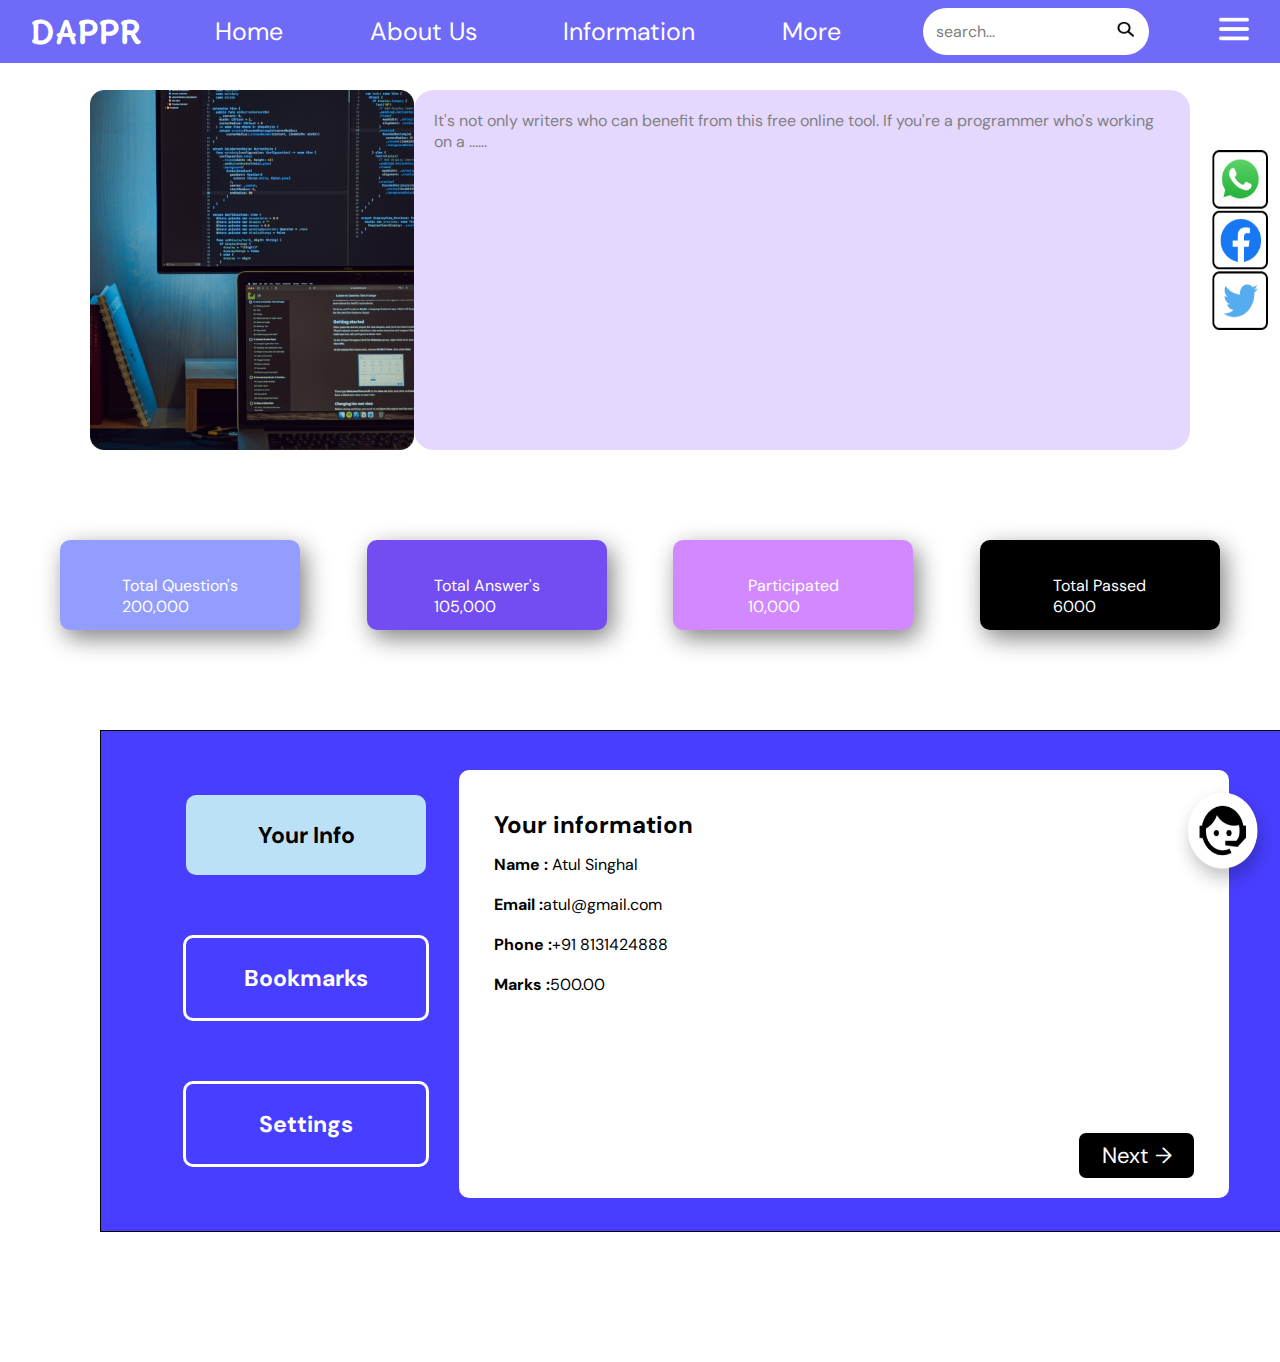
<file: Micro_Project-2/index.html>
<!DOCTYPE html>
<html lang="en">

<head>
    <meta charset="UTF-8">
    <meta name="viewport" content="width=device-width, initial-scale=1.0">
    <link rel="stylesheet" href="style.css">
    <link rel="preconnect" href="https://fonts.googleapis.com">
    <link rel="preconnect" href="https://fonts.gstatic.com" crossorigin>
    <link rel="preconnect" href="https://fonts.googleapis.com">
    <link rel="preconnect" href="https://fonts.gstatic.com" crossorigin>
    <link
        href="https://fonts.googleapis.com/css2?family=DM+Sans:ital,opsz,wght@0,9..40,100..1000;1,9..40,100..1000&display=swap"
        rel="stylesheet">
    <link href="https://fonts.googleapis.com/css2?family=Delius+Unicase:wght@400;700&display=swap" rel="stylesheet">
    <title>Dappr</title>
</head>

<body>
    <div class="container">
        <div id="social-media-img"><img src="./images/Frame 1.png" height="180px" width="60px"></div>
        <div class="Navbar">
    
            <ul id="navbar-list-items">
                <div id="navbar-Dappr">DAPPR</div>
                <li class="navbar-li-font" id="navbar-Home">Home</li>
                <li class="navbar-li-font" id="navbar-About-Us">About Us</li>
                <li class="navbar-li-font" id="navbar-Information">Information</li>
                <li class="navbar-li-font" id="navbar-More">More</li>
                <li id="navbar-search-bar">
                    <div>search...<img id="navbar-search-image" src="./images/search_icon.png" alt=""></div>
                </li>
                <div id="navbar-right-top-img"><img src="./images/more.png" alt="" height="30px" width="32px"></div>
            </ul>
        </div>

        <div class="Upper-div">
            <img src="./images/code-image.png" id="Upper-div-left-img">
            <div id="Upper-div-right-box">It's not only writers who can benefit from this free online tool. If you're a
                programmer who's working on a ......</div>
        </div>

        <div class="Middle-div">
            <div class="Middle-div-class" id="Middle-div-box-1">
                Total Question's
                200,000
            </div>
            <div class="Middle-div-class" id="Middle-div-box-2">
                Total Answer's
                105,000
            </div>
            <div class="Middle-div-class" id="Middle-div-box-3">
                Participated
                10,000</div>
            <div class="Middle-div-class" id="Middle-div-box-4">
                Total Passed
                6000</div>
        </div>

        <div class="lower-div">
            <div class="lower-div-left">
                <ul class="lower-div-left-li">
                    <li class="lower-div-li-class" id="your-info">Your Info</li>
                    <li class="lower-div-li-class" id="bookmarks">Bookmarks</li>
                    <li class="lower-div-li-class" id="settings">Settings</li>
                </ul>
                <div class="lower-div-right">
                    <p id="your-info-text">Your information</p>
                    <p><b>Name :</b> Atul Singhal</p>
                    <p><b>Email :</b>atul@gmail.com</p>
                    <p><b>Phone :</b>+91 8131424888</p>
                    <p><b>Marks :</b>500.00</p>
                    <button id="arrow-button">Next &rarr;</button>
                </div>
            </div>
            <img src="./images/fixed-img.png" id="fixed-img">
        </div>
         
    </div>
    
</body>

</html>
</file>
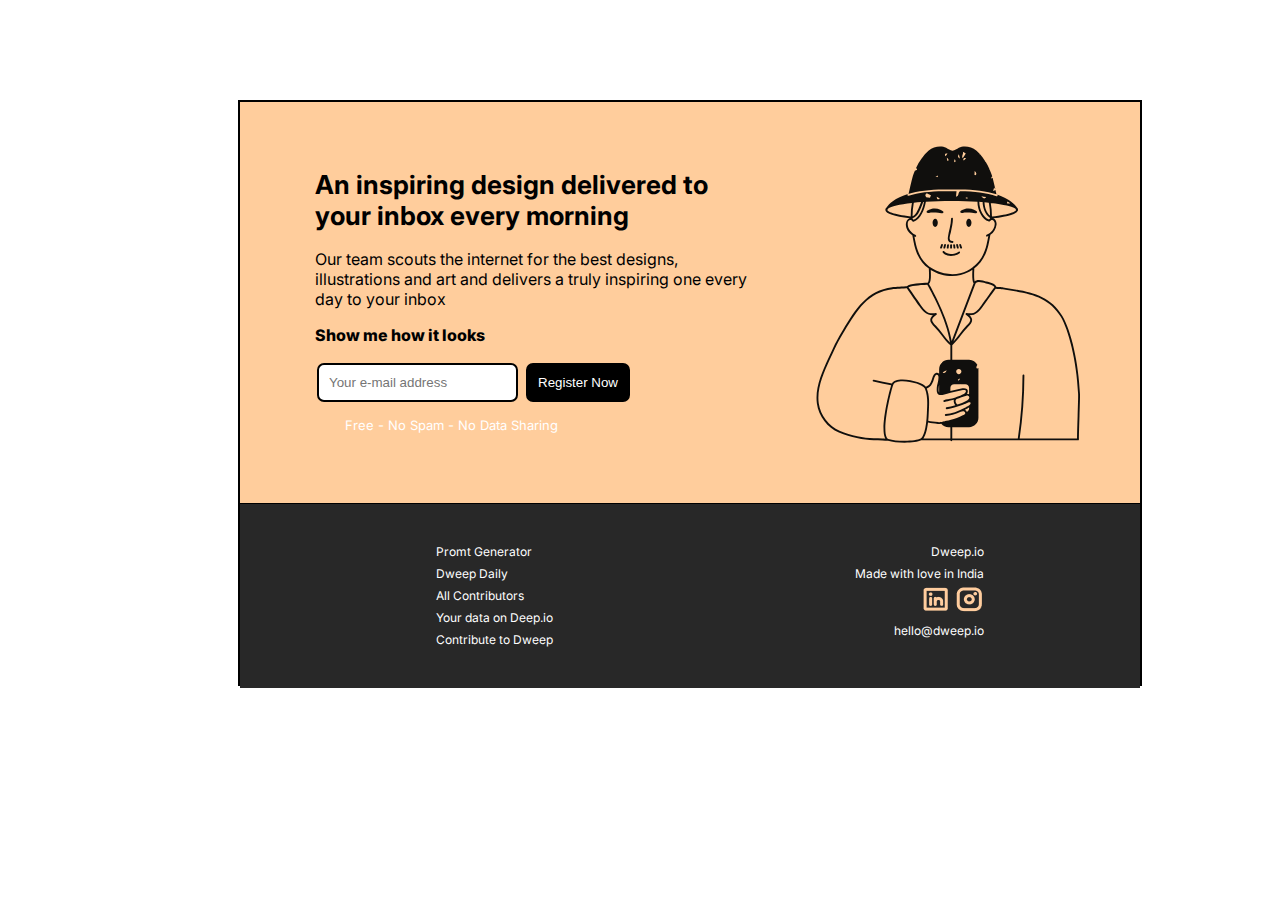
<file: Micro_project1/index.html>
<!DOCTYPE html>
<html lang="en">

<head>
    <meta charset="UTF-8">
    <meta name="viewport" content="width=device-width, initial-scale=1.0">
    <link rel="stylesheet" href="style.css">
    <link rel="preconnect" href="https://fonts.googleapis.com">
    <link rel="preconnect" href="https://fonts.gstatic.com" crossorigin>
    <link href="https://fonts.googleapis.com/css2?family=Fredoka:wght@300..700&family=Inter:wght@100..900&display=swap"
        rel="stylesheet">
    <title>Micro_Project_1</title>
</head>

<body>
    <div class="div-1">
        <div class="div-2">
            <div class="div-2-left">
                <h1>An inspiring design delivered to your inbox every morning</h1>
                <p>Our team scouts the internet for the best designs, illustrations and art and delivers a truly
                    inspiring one every day to your inbox</p>
                <p class="Show-me">Show me how it looks</p>
                <input class="email" type="email" placeholder="Your e-mail address">
                <button class="Register">Register Now</button>
                <p class="small-text"> Free - No Spam - No Data Sharing </p>
            </div>
            <div class="div-2-right">
                <img src="Images/dweep io 1.svg" height="400px" width="300px">
            </div>
        </div>

        <div class="footer-div">

            <div class="footer-div-left">
                <ul style type="none">
                    <li> Promt Generator</li>
                    <li> Dweep Daily</li>
                    <li> All Contributors</li>
                    <li> Your data on Deep.io</li>
                    <li> Contribute to Dweep</li>
                </ul>
            </div>
            <div class="footer-div-right">
                <ul style type="none">
                    <li>Dweep.io</li>
                    <li>Made with love in India</li>
                    <li>
                        <img src="Images/LinkedinLogo.png">
                        <img src="Images/InstagramLogo.png">
                    </li>
                    <li>hello@dweep.io</li>
                </ul>
            </div>
        </div>

    </div>
</body>

</html>
</file>
<file: Micro_Project-2/style.css>
* {
    margin: 0;
    padding: 0;
    font-family: "DM Sans", sans-serif;
}
.Navbar {
    position: fixed;
    top: 0;
    left: 0;
    width: 100%;
    z-index: 1000; /* Set a higher z-index to make sure it's above other elements */
}


#navbar-list-items {
    display: flex;
    justify-content: space-around;
    align-items: center;
    list-style: none;
    background-color: #6F6AF7;
    color: white;
}

#navbar-list-items li {
    padding: 13px;
}

#navbar-search-bar {
    border: none;
    margin: 8px;
    width: 200px;
    border-radius: 30px;
    background-color: white;
    color: grey;
}

#navbar-Dappr {
    font-family: "Delius Unicase", cursive;
    font-weight: 700;
    font-size: xx-large;
}

#navbar-search-image {
    height: 18px;
    width: 20px;
    float: right;


}

.navbar-li-font {
    font-size: 25px;
}

#navbar-right-top-img img {
    filter: brightness(0) invert(1);
}

.Upper-div {
    display: flex;
    margin: 90px;
    justify-content: space-around;
}

#Upper-div-left-img {
    height: 360px;
    width: 345px;
}

#Upper-div-right-box {
    height: 320px;
    width: 820px;
    padding: 20px;
    background-color: #E5D8FF;
    border-radius: 20px;
    font-size: medium;
    color: gray;
}

.Middle-div {
    display: flex;
    justify-content: space-between;
    margin: 0 50px;
}

.Middle-div-class {
    display: flex;
    flex-direction: column;
    align-items: center;
    justify-content: center;
    border-radius: 10px;
    height: 90px;
    width: calc((100% - 220px) / 4);
    margin: 0 10px;
    white-space: pre-line;
    color: white;
    box-shadow: 5px 8px 25px grey;
}

#Middle-div-box-1 {
    background-color: #929DFF;
}

#Middle-div-box-2 {
    background-color: #734CF2;
}

#Middle-div-box-3 {
    background-color: #D288FF;
}

#Middle-div-box-4 {
    background-color: #000000;
}

body {
    position: relative;
}

#fixed-img {
    position: fixed;
    bottom: 0;
    right: 0;
    height: 120px;
    width: 110px;
}

#social-media-img {
    position: sticky;
    top: 80px;
    float: right;
    margin-top: 60px;
    margin-right: 12px;
}


.lower-div {
    height: 500px;
    width: 1180px;
    border: 1px solid black;
    margin: 100px;
    margin-bottom: 130px;
    background-color: #483EFF;
    display: flex;
    flex-direction: row;
    align-items: center;
    justify-content: center;
}

.lower-div-left {
    display: flex;
    margin: 50px;
}

.lower-div-left-li {
    list-style: none;
    display: flex;
    flex-direction: column;
    align-items: center;
    justify-content: center;
}

.lower-div-li-class {
    height: 80px;
    width: 240px;
    margin: 30px;
    border-radius: 10px;
    font-weight: bold;
    font-size: 23px;
    display: flex;
    text-align: center; 
    align-items: center; 
    justify-content: center;
}


.lower-div-right {
    height: 358px;
    width: 700px;
    background-color: #fff;
    border-radius: 10px;
    padding: 35px;
    margin-top: 5px;
    line-height: 40px;
}

#bookmarks,
#settings {
    border: 3px solid white;
    color: white;
}

#your-info {
    background-color: #BCE0F6;
    color: #000000;
}
#your-info-text{
    font-size:24px;
    font-weight: bold;
}

#arrow-button{
    height: 45px;
    width: 115px;
    background-color: black;
    color: white;
    border: none;
    font-size: 22px;
    float: right;
    border-radius: 7px;
    margin-top: 128px;
}
</file>
<file: Micro_project1/style.css>
.div-1 {
    margin-top: 100px;
    margin-left: 230px;
    height: 582px;
    width: 900px;
    border: 2px solid black;
    font-family: "Inter", sans-serif;

}

.div-2-left h1 {
    font-size: 26px;
}

.div-2 {
    display: flex;
    background-color: #ffcd9c;
    display: flex;
    padding-top: 30px;
    padding-left: 20px;

}

.div-2-left {
    padding-left: 30px;
    padding-top: 20px;
    padding-left: 55px;
    height: 480px;
    width: 450px;
}

.Show-me {
    font-weight: 800;
}

.email,
.Register {
    padding: 10px;
    margin: 2px;
    border: 2.5px solid black;
    border-radius: 7px;
}

.Register {
    background-color: black;
    color: white;
}

.small-text {
    color: white;
    padding-left: 30px;
    font-size: small;
}

.div-2-right img {
    margin-top: -50px;
    height: 425px;
    width: 385px;
}

.footer-div {
    display: flex;
    padding: 25px;
    justify-content: space-around;
    border-top: 1px solid black;
    margin-top: -129px;
    background-color: #282828;
    color: white;
    font-size: 12px;
}

.footer-div-left,
.footer-div-right {
    line-height: 22px;
}

.footer-div-right {
    text-align: right;
}
</file>
